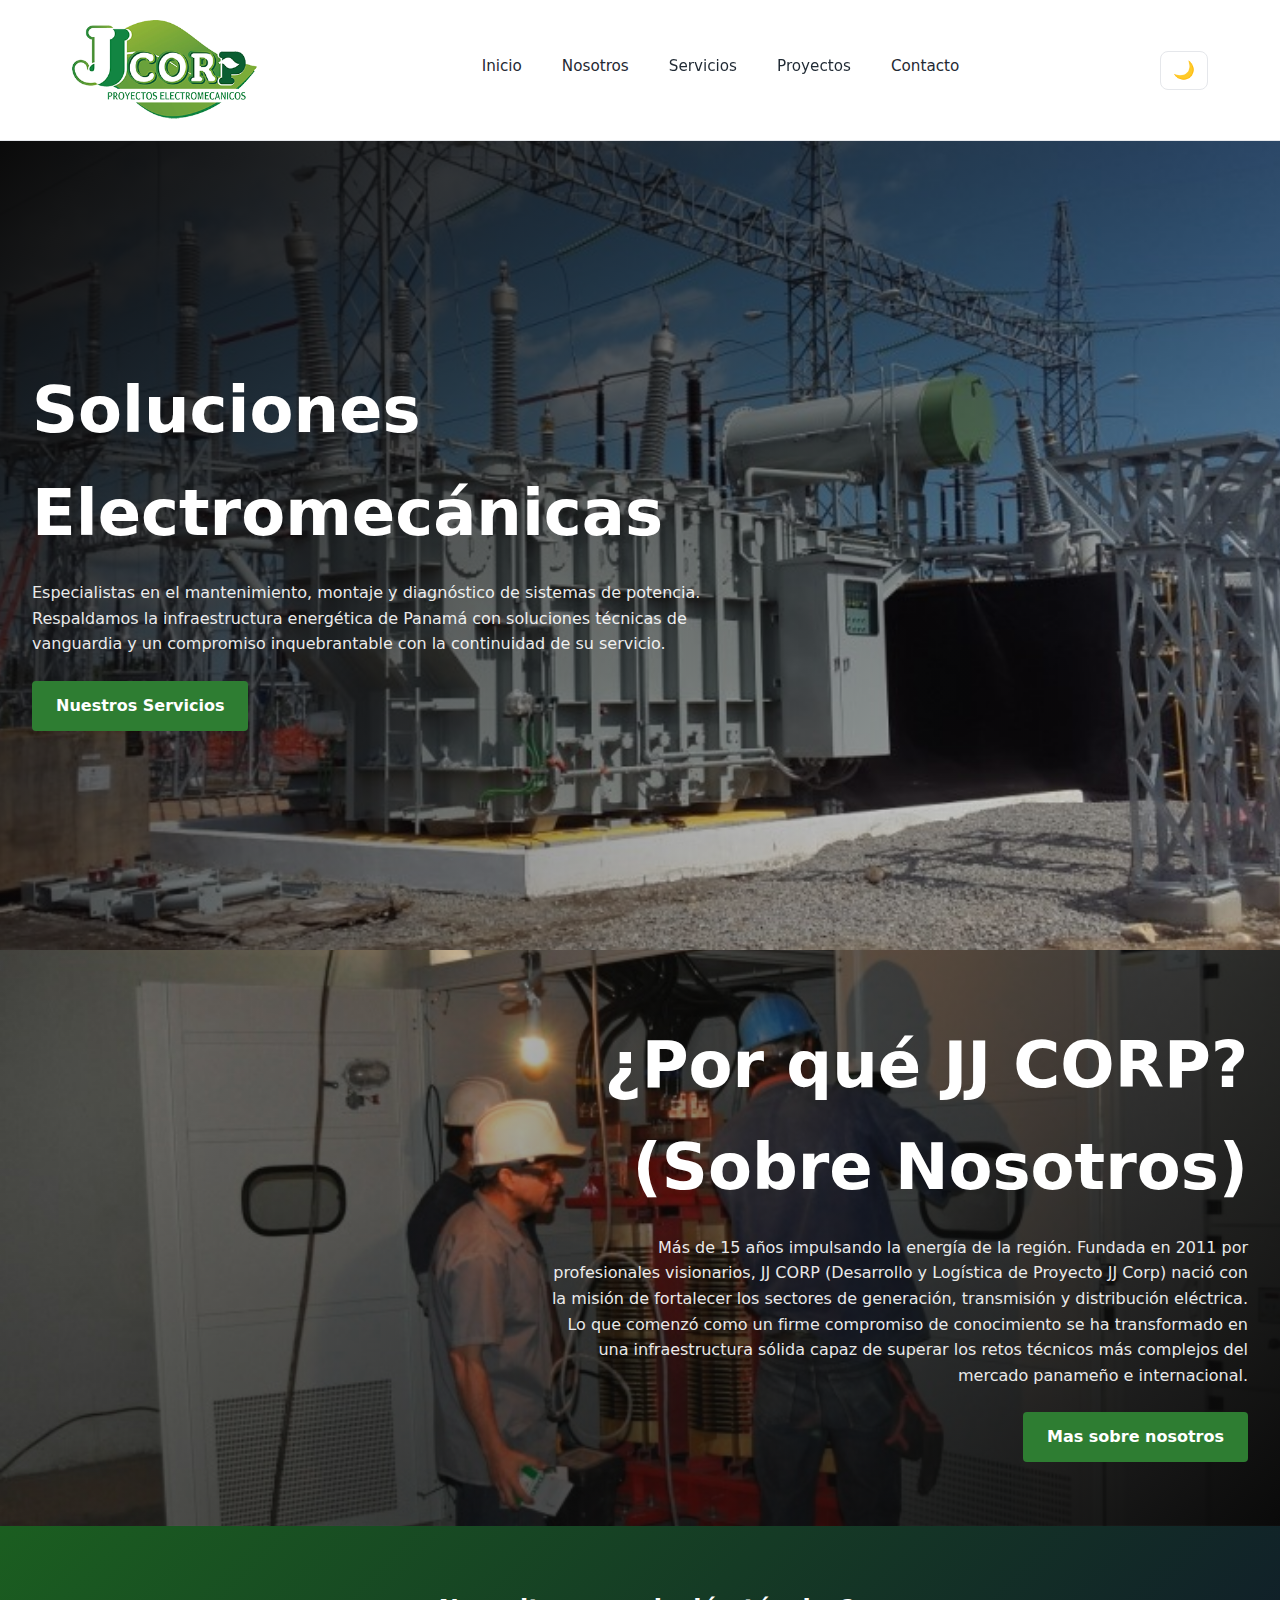
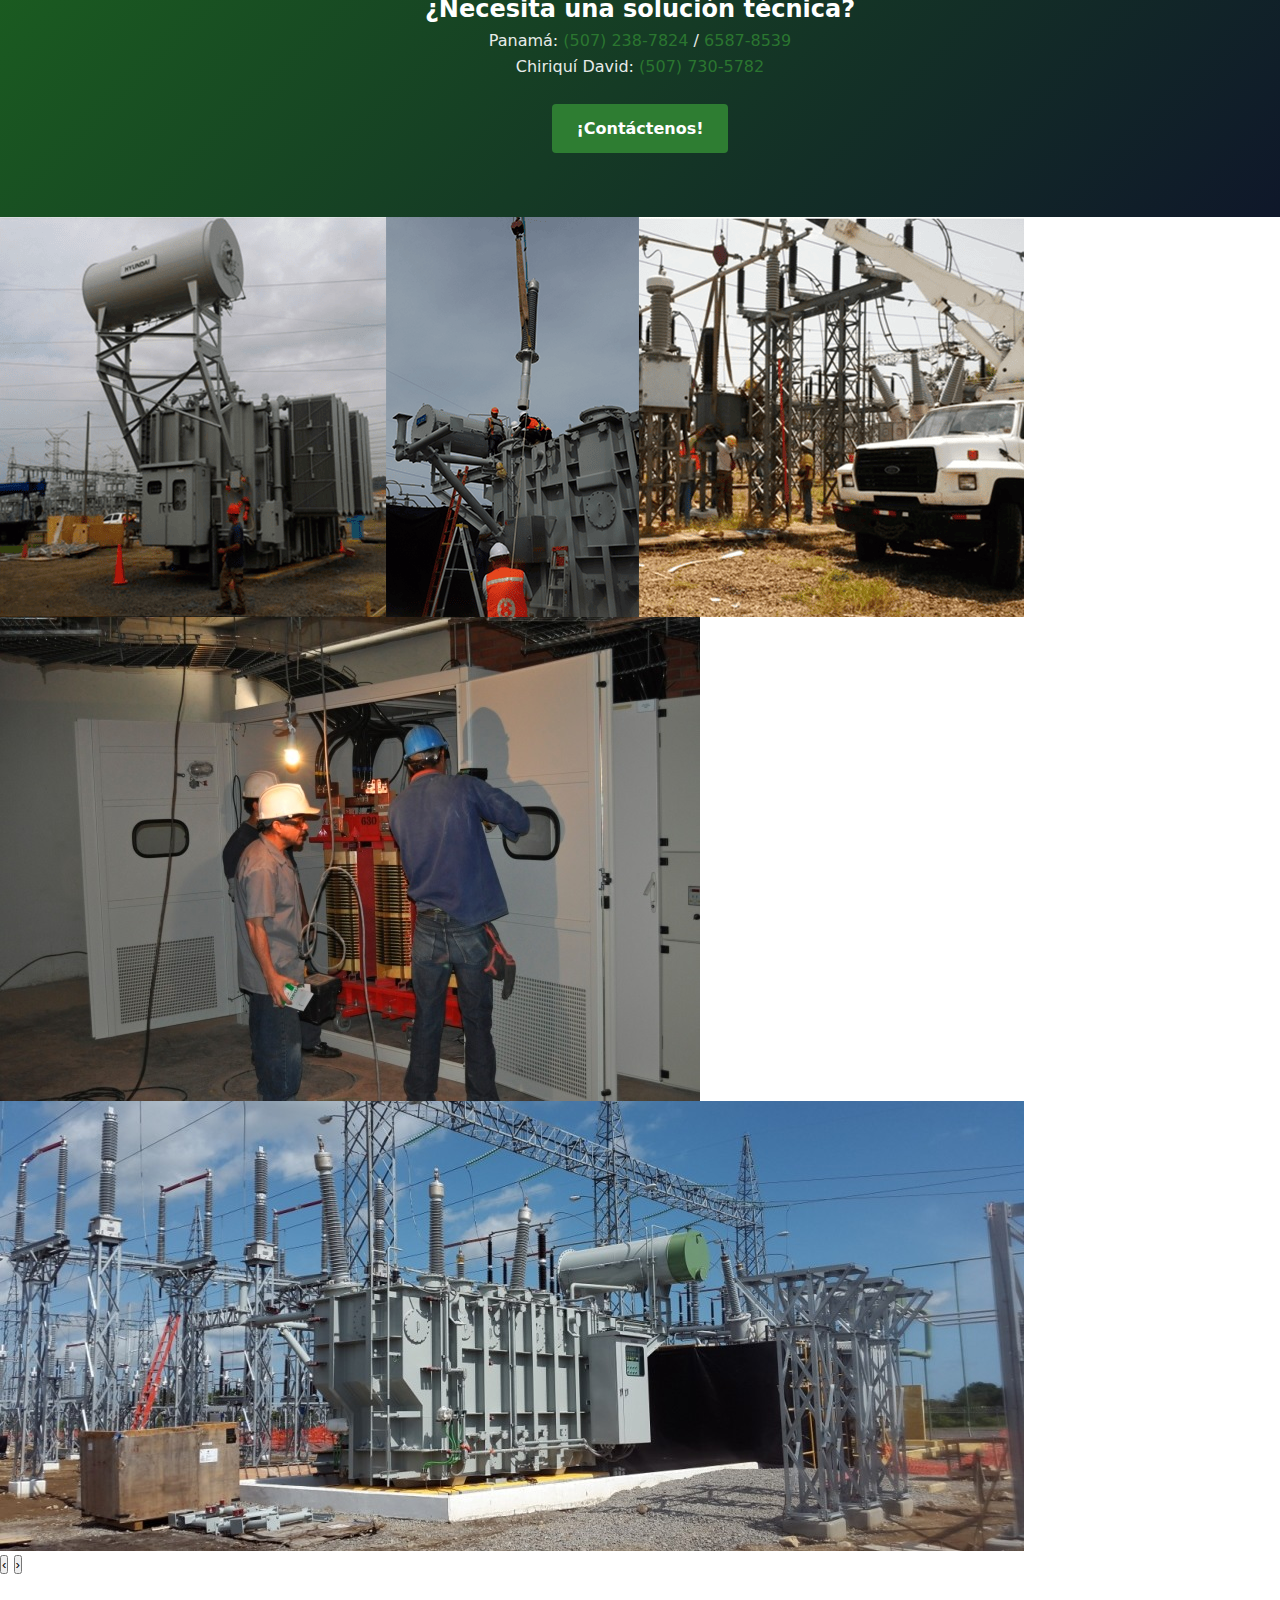
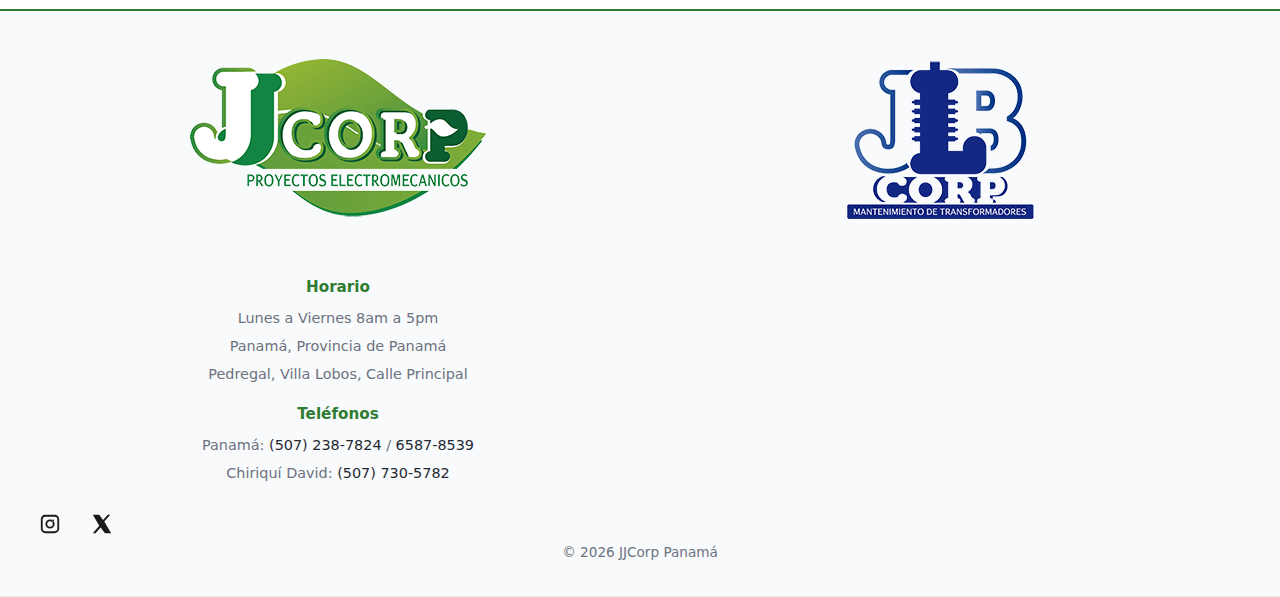
<file: index.html>
<!DOCTYPE html>
<html lang="es">

<head>
  <meta charset="UTF-8">
  <meta name="viewport" content="width=device-width, initial-scale=1.0">
  <meta name="description" content="Servicios a Subestaciones. Mantenimiento y Pruebas generales a Subestaciones. Armado y puesta en servicio de Transformadores de Alta Tensión. Tendido de Líneas de Alta y media tensión.">
  <title>JJCorp Panamá</title>

  <link rel="stylesheet" href="css/base.css">
  <link rel="stylesheet" href="css/layout.css">
  <link rel="stylesheet" href="css/components.css">
  <link rel="stylesheet" href="css/theme.css">
  <link rel="stylesheet" href="css/navbar.css">
  
</head>

<body>
  <header id="site-header"></header>

  <main>
    <section class="cover cover--hero" id="main-page">
      <div class="cover-content">
        <h1>Soluciones Electromecánicas</h1>
        <p>Especialistas en el mantenimiento, montaje y diagnóstico de sistemas de potencia.</p>
        <p>Respaldamos la infraestructura energética de Panamá con soluciones técnicas de vanguardia y un compromiso
          inquebrantable con la continuidad de su servicio.</p>
        <a href="servicios.html" class="btn-primary">Nuestros Servicios</a>
      </div>
    </section>

    <section class="cover cover--reverse" id="main-page-nosotros">
      <div class="cover-content">
        <h1>¿Por qué JJ CORP? (Sobre Nosotros)</h1>
        <p>Más de 15 años impulsando la energía de la región.
          Fundada en 2011 por profesionales visionarios, JJ CORP (Desarrollo y Logística de Proyecto JJ Corp) nació con
          la misión de fortalecer los sectores de generación, transmisión y distribución eléctrica. Lo que comenzó como
          un firme compromiso de conocimiento se ha transformado en una infraestructura sólida capaz de superar los
          retos técnicos más complejos del mercado panameño e internacional.</p>
        <a href="nosotros.html" class="btn-primary">Mas sobre nosotros</a>
      </div>
    </section>

    <section class="cover cover--callout">
      <h2>¿Necesita una solución técnica?</h2>
      <p>Panamá: <a href="tel:+5072387824">(507) 238-7824</a> / <a href="tel:+50765878539">6587-8539</a></p>
      <p>Chiriquí David: <a href="tel:+5077305782">(507) 730-5782</a></p>
      <a href="contacto.html" class="btn-primary">¡Contáctenos!</a>
    </section>

    <section class="hero-carousel">
  <div class="hero-track">
    <img src="img/hero/fondoTem2.png" alt="JJ Corp Panamá">
    <img src="img/hero/imaegen-de-muestra-1.jpg" alt="JJ Corp Panamá">
    <img src="img/hero/SUBESTACION-ELECTRICA-BOQUERON-3-1024x450.jpg" alt="JJ Corp Panamá">
  </div>

  <button class="hero-btn prev">‹</button>
  <button class="hero-btn next">›</button>
</section>

  </main>

  <footer id="site-footer"></footer>

  <script src="js/include.js"></script>
  <script src="js/theme.js"></script>
</body>

</html>
</file>
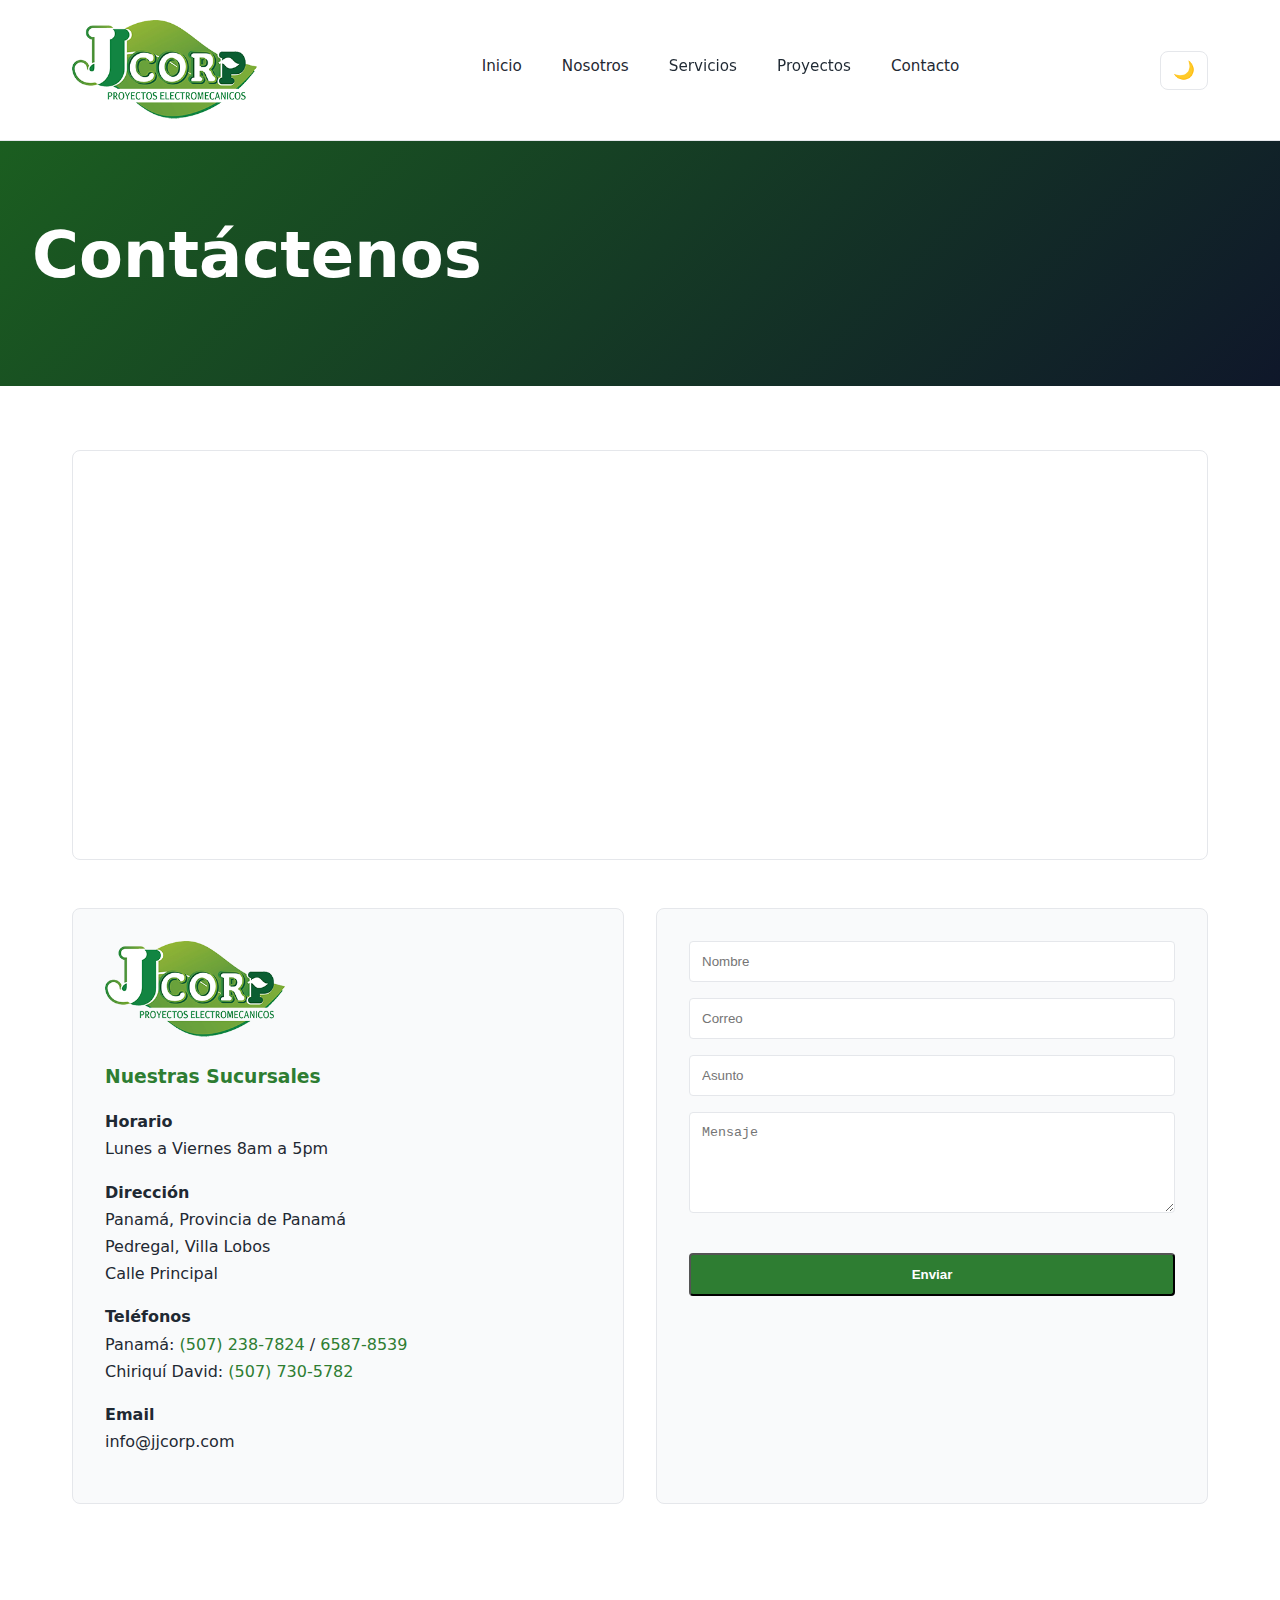
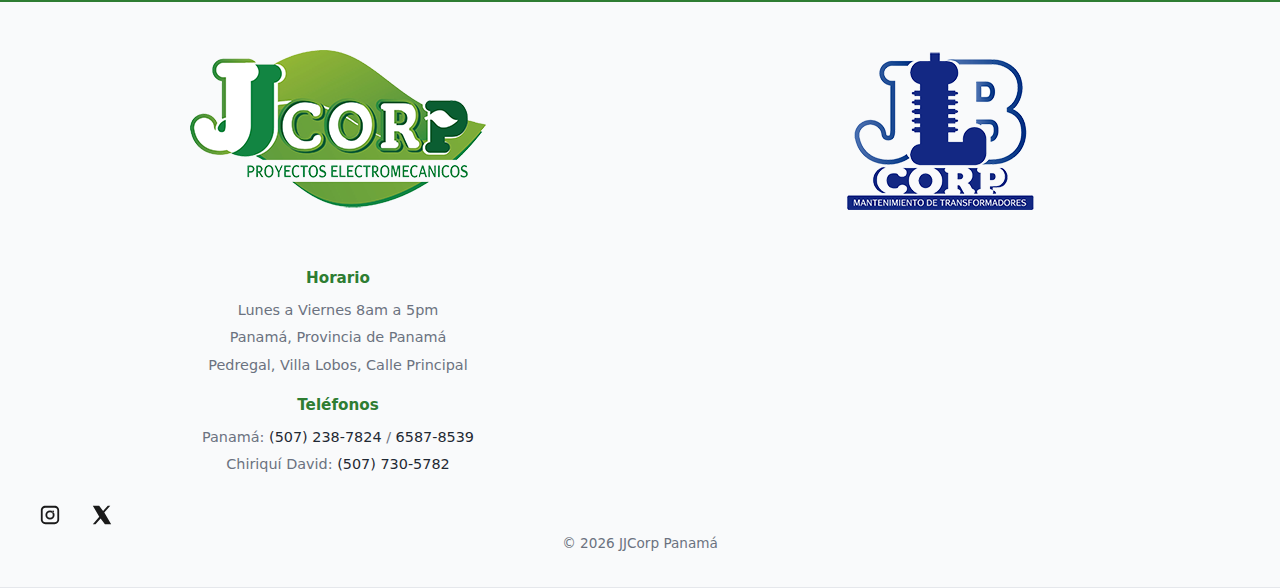
<file: contacto.html>
<!DOCTYPE html>
<html lang="es">

<head>
  <meta charset="UTF-8">
  <meta name="viewport" content="width=device-width, initial-scale=1.0">
  <link rel="icon" type="image/png" href="ico/JJcorpIcono.png">
  <title>Contacto | JJCorp Panamá</title>

  <link rel="stylesheet" href="css/base.css">
  <link rel="stylesheet" href="css/layout.css">
  <link rel="stylesheet" href="css/components.css">
  <link rel="stylesheet" href="css/theme.css">
  <link rel="stylesheet" href="css/navbar.css">
</head>

<body>
  <header id="site-header"></header>

  <main>
    <section class="cover cover--small">
      <h1>Contáctenos</h1>
    </section>

    <section class="section">
      <!-- MAPA -->
      <div class="contact-map">
        <iframe src="https://www.google.com/maps?q=9.085185730628435,-79.44617790053599&z=18&t=k&output=embed"
          loading="lazy" referrerpolicy="no-referrer-when-downgrade">
        </iframe>
      </div>

      <!-- CONTENIDO -->
      <div class="contact-grid">
        <!-- INFO / SUCURSALES -->
        <div class="contact-info card">
          <img src="img/logo-final-JJ-COTP160.png" alt="JJCorp" style="max-width:180px">

          <h3>Nuestras Sucursales</h3>

          <p><strong>Horario</strong><br>
            Lunes a Viernes 8am a 5pm
          </p>

          <p><strong>Dirección</strong><br>
            Panamá, Provincia de Panamá<br>
            Pedregal, Villa Lobos<br>
            Calle Principal
          </p>

          <p><strong>Teléfonos</strong><br>
            Panamá: <a href="tel:+5072387824">(507) 238-7824</a> / <a href="tel:+50765878539">6587-8539</a><br>
            Chiriquí David: <a href="tel:+5077305782">(507) 730-5782</a>
          </p>

          <p><strong>Email</strong><br>
            info@jjcorp.com
          </p>
        </div>

        <!-- FORMULARIO -->
        <form class="card">
          <input type="text" placeholder="Nombre" required>
          <input type="email" placeholder="Correo" required>
          <input type="text" placeholder="Asunto" required>
          <textarea placeholder="Mensaje" rows="5"></textarea>
          <button class="btn-primary">Enviar</button>
        </form>
      </div>
    </section>
  </main>

  <footer id="site-footer"></footer>

  <script src="js/include.js"></script>
  <script src="js/theme.js"></script>
</body>

</html>
</file>
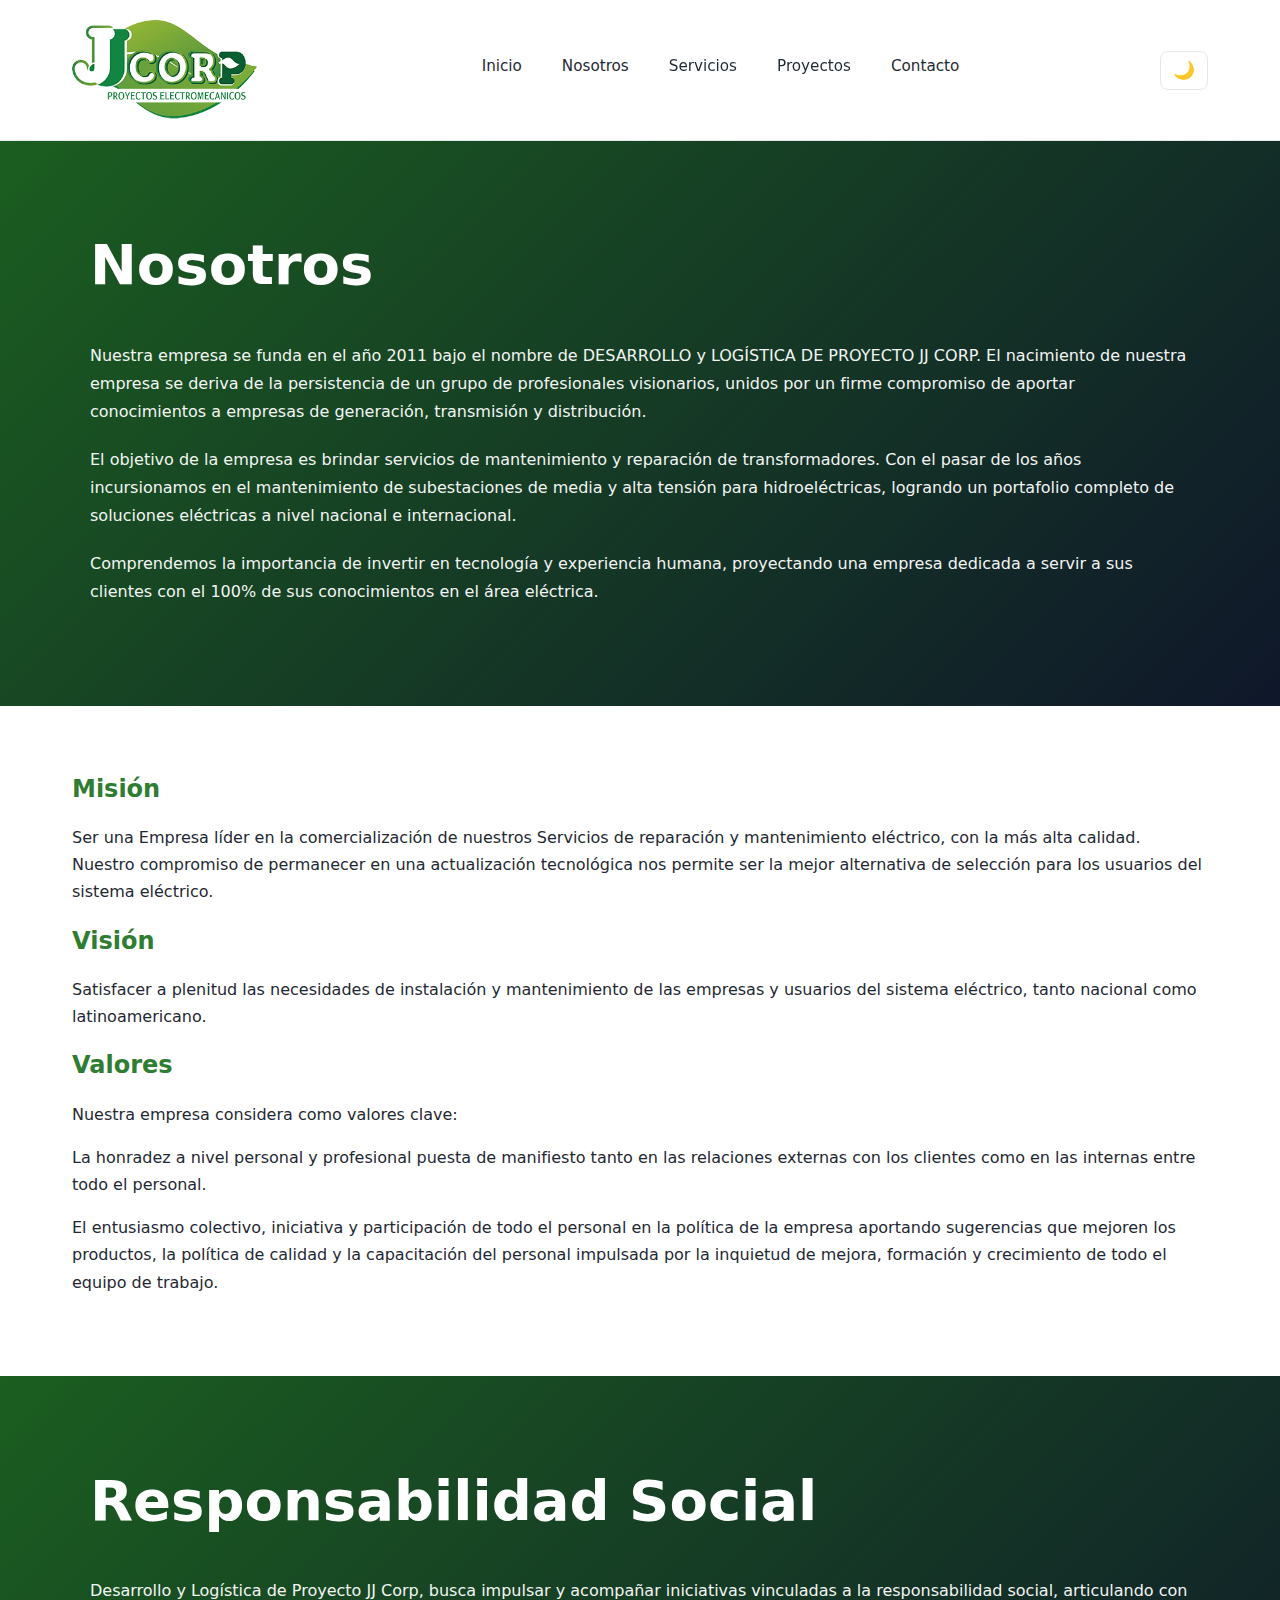
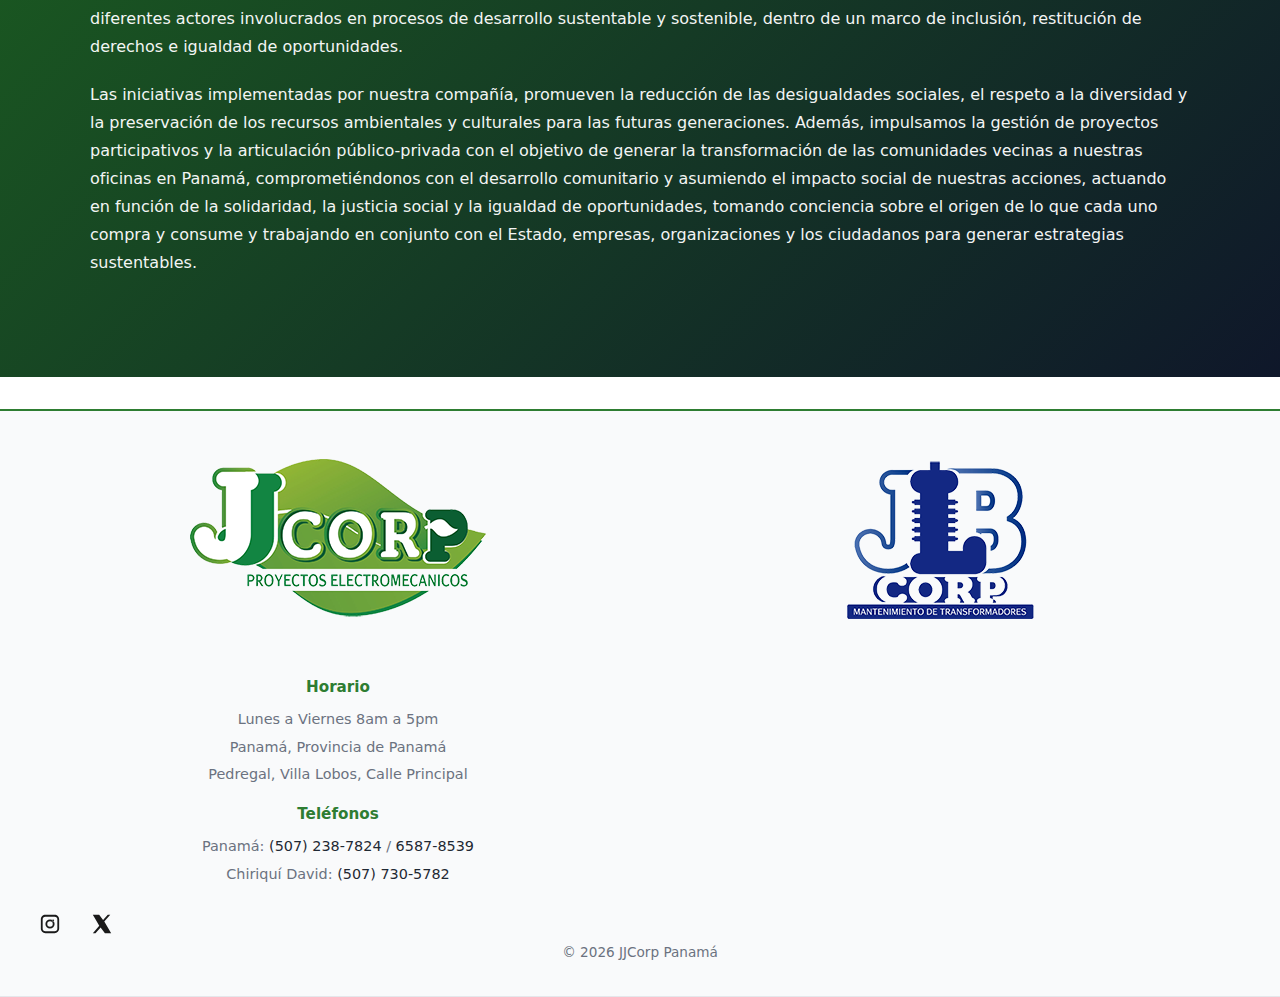
<file: nosotros.html>
<!DOCTYPE html>
<html lang="es">

<head>
  <meta charset="UTF-8">
  <meta name="viewport" content="width=device-width, initial-scale=1.0">
  <meta name="description"
    content="Nuestra empresa se funda en el año 2011 bajo el nombre de DESARROLLO y LOGISTICA DE PROYECTO JJ CORP. El nacimiento de Nuestra Empresa se deriva de la persistencia de un grupo de profesionales visionarios,">
  <link rel="icon" type="image/png" href="ico/JJcorpIcono.png">
  <title>Nosotros | JJCorp Panamá</title>

  <link rel="stylesheet" href="css/base.css">
  <link rel="stylesheet" href="css/layout.css">
  <link rel="stylesheet" href="css/components.css">
  <link rel="stylesheet" href="css/theme.css">
  <link rel="stylesheet" href="css/navbar.css">
</head>

<body>
  <header id="site-header"></header>

  <main>
    <section class="cover-article">
      <div class="cover-article-inner">
        <h1>Nosotros</h1>

        <div class="cover-article-text">
          <p>
            Nuestra empresa se funda en el año 2011 bajo el nombre de DESARROLLO y
            LOGÍSTICA DE PROYECTO JJ CORP. El nacimiento de nuestra empresa se deriva
            de la persistencia de un grupo de profesionales visionarios, unidos por
            un firme compromiso de aportar conocimientos a empresas de generación,
            transmisión y distribución.
          </p>

          <p>
            El objetivo de la empresa es brindar servicios de mantenimiento y
            reparación de transformadores. Con el pasar de los años incursionamos en
            el mantenimiento de subestaciones de media y alta tensión para
            hidroeléctricas, logrando un portafolio completo de soluciones eléctricas
            a nivel nacional e internacional.
          </p>

          <p>
            Comprendemos la importancia de invertir en tecnología y experiencia
            humana, proyectando una empresa dedicada a servir a sus clientes con el
            100% de sus conocimientos en el área eléctrica.
          </p>
        </div>

      </div>
    </section>

    <section class="section mvv">
      <div class="mvv-item" id="mision">
        <h2>Misión</h2>
        <p>Ser una Empresa líder en la comercialización de nuestros Servicios de reparación y mantenimiento eléctrico,
          con
          la más alta calidad. Nuestro compromiso de permanecer en una actualización tecnológica nos permite ser la
          mejor
          alternativa de selección para los usuarios del sistema eléctrico.</p>
      </div>

      <div class="mvv-item" id="vision">
        <h2>Visión</h2>
        <p>Satisfacer a plenitud las necesidades de instalación y mantenimiento de las empresas y usuarios del sistema
          eléctrico, tanto nacional como latinoamericano.</p>
      </div>

      <div class="mvv-item" id="valores">
        <h2>Valores</h2>
        <p>Nuestra empresa considera como valores clave:</p>
        <p>La honradez a nivel personal y profesional puesta de manifiesto tanto en las relaciones externas con los
          clientes como en las internas entre todo el personal.</p>
        <p>El entusiasmo colectivo, iniciativa y participación de todo el personal en la política de la empresa
          aportando
          sugerencias que mejoren los productos, la política de calidad y la capacitación del personal impulsada por la
          inquietud de mejora, formación y crecimiento de todo el equipo de trabajo.</p>
      </div>
    </section>

    <section id="responsabilidad" class="cover-article">
      <div class="cover-article-inner">

        <h1>Responsabilidad Social</h1>

        <div class="cover-article-text">
          <p>Desarrollo y Logística de Proyecto JJ Corp, busca impulsar y acompañar iniciativas vinculadas a la
            responsabilidad social, articulando con diferentes actores involucrados en procesos de desarrollo
            sustentable y sostenible, dentro de un marco de inclusión, restitución de derechos e igualdad de
            oportunidades.</p>
          <p>Las iniciativas implementadas por nuestra compañía, promueven la reducción de las desigualdades sociales,
            el respeto a la diversidad y la preservación de los recursos ambientales y culturales para las futuras
            generaciones. Además, impulsamos la gestión de proyectos participativos y la articulación público-privada
            con el objetivo de generar la transformación de las comunidades vecinas a nuestras oficinas en Panamá,
            comprometiéndonos con el desarrollo comunitario y asumiendo el impacto social de nuestras acciones, actuando
            en función de la solidaridad, la justicia social y la igualdad de oportunidades, tomando conciencia sobre el
            origen de lo que cada uno compra y consume y trabajando en conjunto con el Estado, empresas, organizaciones
            y los ciudadanos para generar estrategias sustentables.</p>
        </div>

      </div>
    </section>

  </main>

  <footer id="site-footer"></footer>

  <script src="js/include.js"></script>
  <script src="js/theme.js"></script>
</body>

</html>
</file>
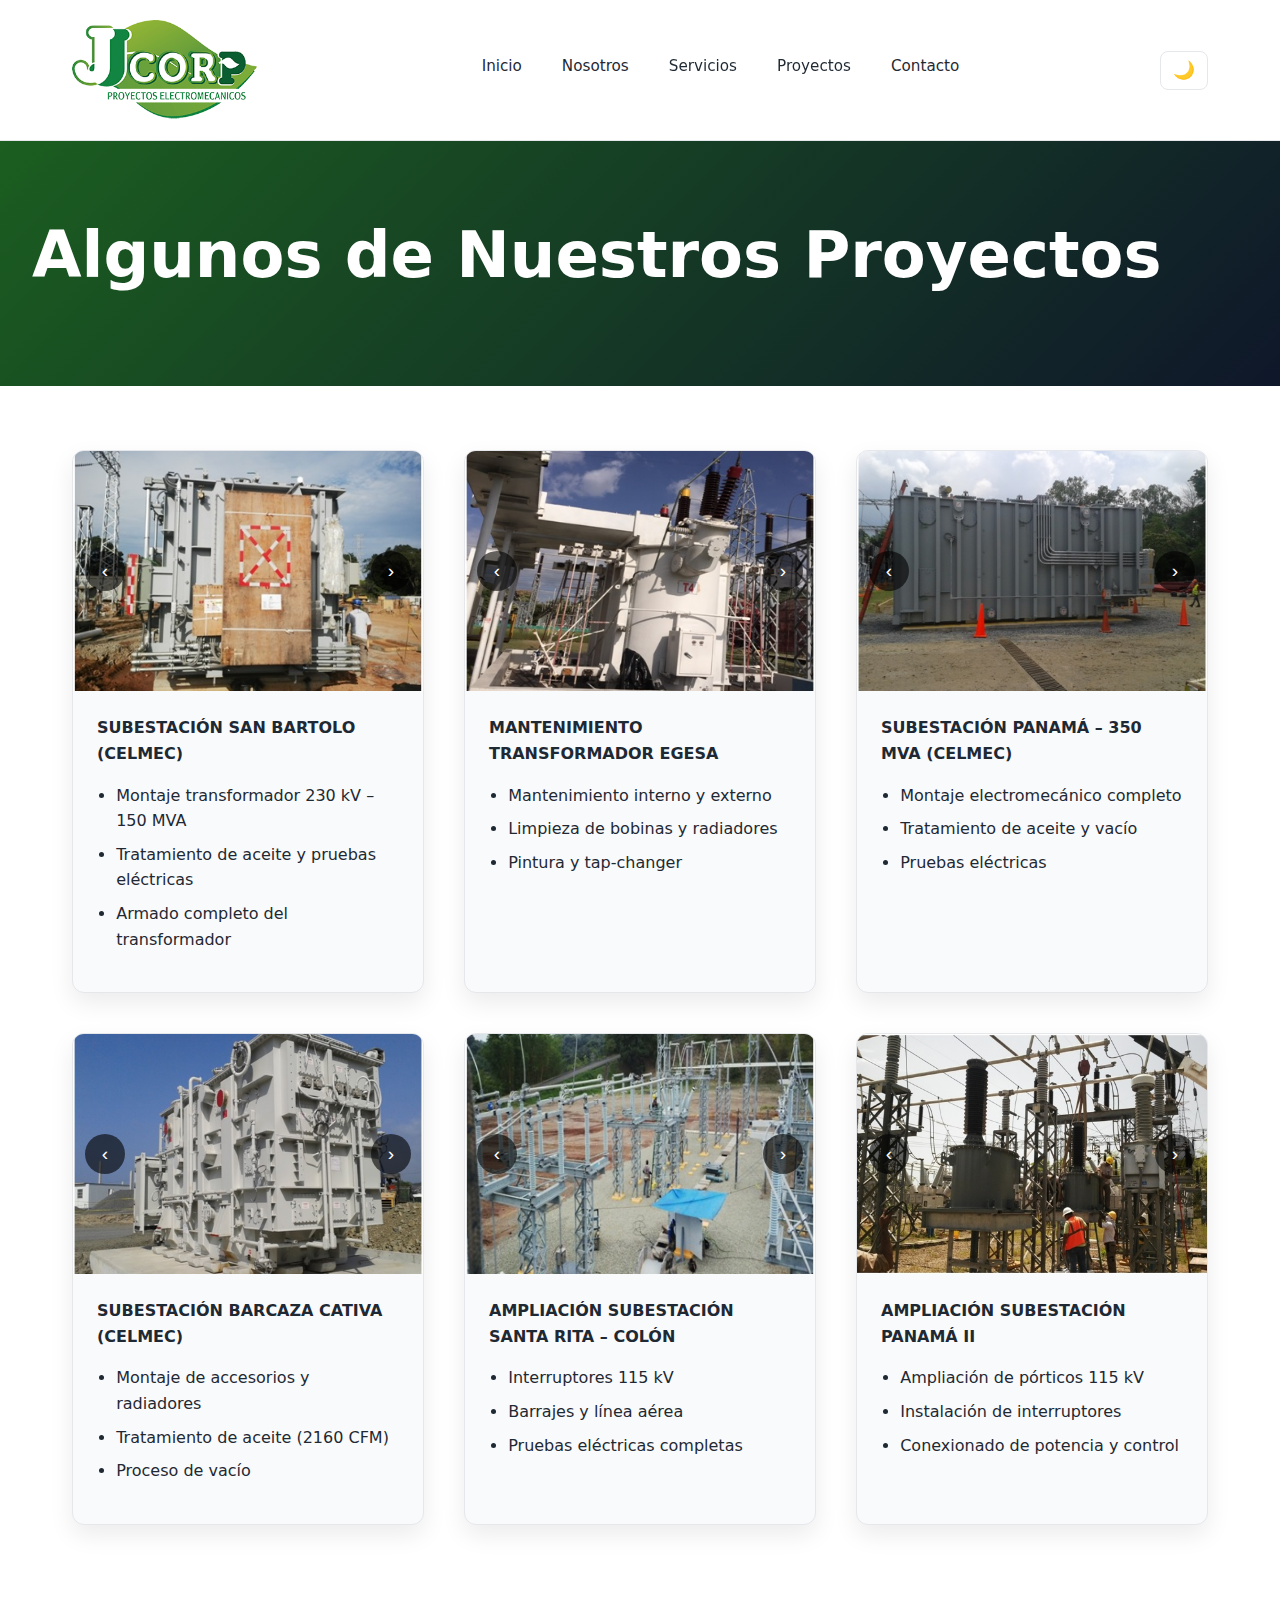
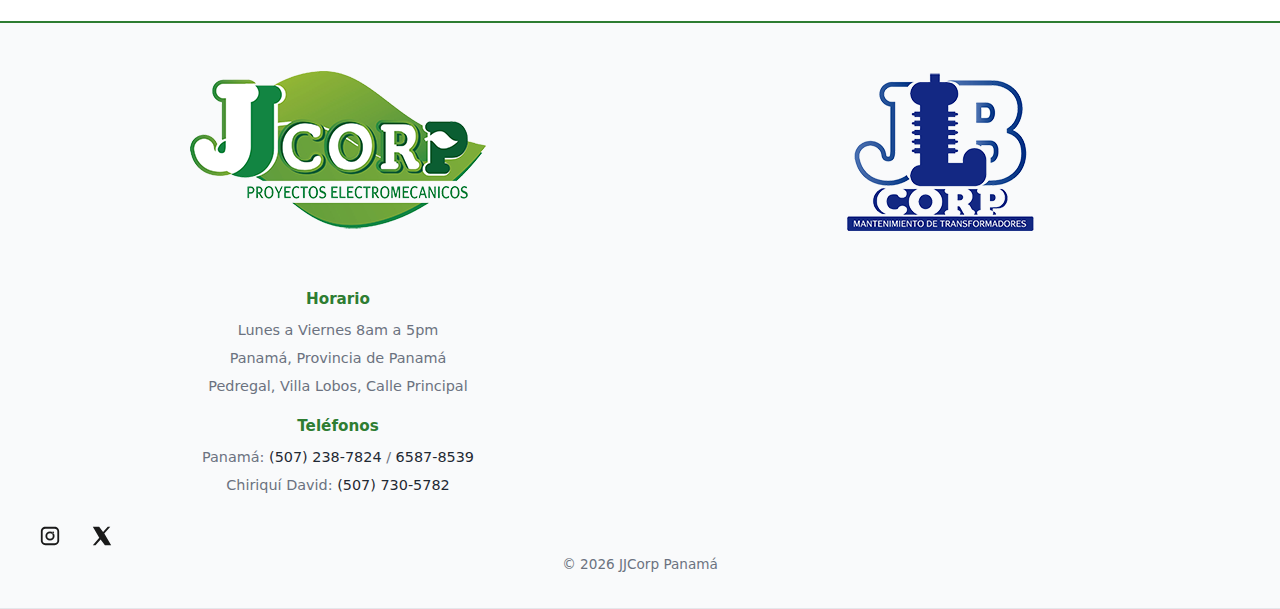
<file: proyectos.html>
<!DOCTYPE html>
<html lang="es">
<head>
  <meta charset="UTF-8">
  <meta name="viewport" content="width=device-width, initial-scale=1.0">
  <link rel="icon" type="image/png" href="ico/JJcorpIcono.png">
  <title>Proyectos | JJCorp Panamá</title>

  <link rel="stylesheet" href="css/base.css">
  <link rel="stylesheet" href="css/layout.css">
  <link rel="stylesheet" href="css/components.css">
  <link rel="stylesheet" href="css/theme.css">
  <link rel="stylesheet" href="css/navbar.css">
</head>

<body>
<header id="site-header"></header>

<main>
  <section class="cover cover--small">
    <h1>Algunos de Nuestros Proyectos</h1>
  </section>

  <section class="section">
    <div class="projects-grid">

      <!-- PROYECTO 1 -->
      <article class="project-card" data-images="proyecto1.jpg,proyecto1.1.jpg,proyecto1.2.jpg,proyecto1.3.jpg">
        <div class="project-carousel">
          <div class="project-track"></div>
          <button class="project-btn prev">‹</button>
          <button class="project-btn next">›</button>
        </div>
        <div class="project-info">
          <strong>SUBESTACIÓN SAN BARTOLO (CELMEC)</strong>
          <ul>
            <li>Montaje transformador 230 kV – 150 MVA</li>
            <li>Tratamiento de aceite y pruebas eléctricas</li>
            <li>Armado completo del transformador</li>
          </ul>
        </div>
      </article>

      <!-- PROYECTO 2 -->
      <article class="project-card" data-images="proyecto2.jpg,proyecto2.1.jpg,proyecto2.2.jpg,proyecto2.3.jpg,proyecto2.4.jpg">
        <div class="project-carousel">
          <div class="project-track"></div>
          <button class="project-btn prev">‹</button>
          <button class="project-btn next">›</button>
        </div>
        <div class="project-info">
          <strong>MANTENIMIENTO TRANSFORMADOR EGESA</strong>
          <ul>
            <li>Mantenimiento interno y externo</li>
            <li>Limpieza de bobinas y radiadores</li>
            <li>Pintura y tap-changer</li>
          </ul>
        </div>
      </article>

      <!-- PROYECTO 3 -->
      <article class="project-card" data-images="proyecto3.jpg,proyecto3.1.jpg,proyecto3.2.jpg,proyecto3.3.jpg">
        <div class="project-carousel">
          <div class="project-track"></div>
          <button class="project-btn prev">‹</button>
          <button class="project-btn next">›</button>
        </div>
        <div class="project-info">
          <strong>SUBESTACIÓN PANAMÁ – 350 MVA (CELMEC)</strong>
          <ul>
            <li>Montaje electromecánico completo</li>
            <li>Tratamiento de aceite y vacío</li>
            <li>Pruebas eléctricas</li>
          </ul>
        </div>
      </article>

      <!-- PROYECTO 4 -->
      <article class="project-card" data-images="proyecto4.jpg,proyecto4.1.jpg,proyecto4.2.jpg">
        <div class="project-carousel">
          <div class="project-track"></div>
          <button class="project-btn prev">‹</button>
          <button class="project-btn next">›</button>
        </div>
        <div class="project-info">
          <strong>SUBESTACIÓN BARCAZA CATIVA (CELMEC)</strong>
          <ul>
            <li>Montaje de accesorios y radiadores</li>
            <li>Tratamiento de aceite (2160 CFM)</li>
            <li>Proceso de vacío</li>
          </ul>
        </div>
      </article>

      <!-- PROYECTO 5 -->
      <article class="project-card" data-images="proyecto5.jpg,proyecto5.1.jpg">
        <div class="project-carousel">
          <div class="project-track"></div>
          <button class="project-btn prev">‹</button>
          <button class="project-btn next">›</button>
        </div>
        <div class="project-info">
          <strong>AMPLIACIÓN SUBESTACIÓN SANTA RITA – COLÓN</strong>
          <ul>
            <li>Interruptores 115 kV</li>
            <li>Barrajes y línea aérea</li>
            <li>Pruebas eléctricas completas</li>
          </ul>
        </div>
      </article>

      <!-- PROYECTO 6 -->
      <article class="project-card" data-images="proyecto6.jpg,proyecto6.1.jpg">
        <div class="project-carousel">
          <div class="project-track"></div>
          <button class="project-btn prev">‹</button>
          <button class="project-btn next">›</button>
        </div>
        <div class="project-info">
          <strong>AMPLIACIÓN SUBESTACIÓN PANAMÁ II</strong>
          <ul>
            <li>Ampliación de pórticos 115 kV</li>
            <li>Instalación de interruptores</li>
            <li>Conexionado de potencia y control</li>
          </ul>
        </div>
      </article>

    </div>
  </section>
</main>

<!-- MODAL -->
<div id="imageModal" class="image-modal">
  <span class="modal-close">&times;</span>
  <img id="modalImage">
</div>

<footer id="site-footer"></footer>

<script src="js/include.js"></script>
<script src="js/theme.js"></script>

<script>

</script>
</body>
</html>
</file>
<file: css/layout.css>
.site-header,
.site-footer {
  background: var(--bg-section);
  border-bottom: 1px solid var(--border-color);
}

.site-header {
  padding: 1rem 2rem;
}

.site-footer {
  padding: 2rem;
  text-align: center;
  font-size: 0.9rem;
  color: var(--text-muted);
}

main {
  display: block;
}

/* SECCIONES */
.section {
  padding: 4rem 2rem;
  max-width: 1200px;
  margin: auto;
}

.section--alt {
  background: var(--bg-section);
}

.section h2 {
  margin-bottom: 1rem;
  color: var(--accent);
}



/* =========================
   FOOTER
========================= */

.site-footer {
  background: var(--bg-section);
  border-top: 2px solid var(--accent);
  margin-top: 2rem;
  font-size: 0.9rem;
}

/* TOP */
.footer-top {
  max-width: 1200px;
  margin: auto;
  padding: 1rem 1rem;
  display: grid;
  grid-template-columns: repeat(2, 1fr);
  gap: 2.5rem;
  align-items: center;
}

/* BRAND */
.footer-brand {
  text-align: center;
}

.footer-brand img {
  max-width: 50rem;
  margin: auto;
}

.footer-brand p {
  font-weight: 600;
  color: var(--accent);
}

/* INFO */
.footer-info {
  margin: auto;
}
.footer-info h4 {
  margin-top: 1rem;
  margin-bottom: 0.5rem;
  color: var(--accent);
  font-size: 0.95rem;
}

.footer-info p {
  margin-bottom: 0.3rem;
  color: var(--text-muted);
}

.footer-info a {
  color: var(--text-main);
}

/* BOTTOM */
.footer-bottom p {
  margin: 0;
  color: var(--text-muted);
  font-size: 0.85rem;
  text-align: center;
}

.footer-bottom a {
  color: var(--text-muted);
}

.footer-bottom a:hover {
  color: var(--accent);
}

.footer-social {
  display: flex;
  gap: 1rem;
  font-size: 1.2rem;
}

/* =========================
   FOOTER RESPONSIVE
========================= */

@media (max-width: 768px) {

  .footer-top {
    grid-template-columns: 1fr;
    text-align: center;
  }

  .footer-info {
    margin-top: 1rem;
  }

  .footer-brand img {
    max-width: 15rem;
    margin: 0 auto 0.75rem;
  }

  .footer-bottom {
    flex-direction: column;
    gap: 1rem;
    text-align: center;
  }
}

.footer-social {
  display: flex;
  gap: 1rem;
  align-items: center;
}

.footer-social a {
  display: inline-flex;
  align-items: center;
  justify-content: center;
  width: 36px;
  height: 36px;
}

.footer-social img {
  width: 22px;
  height: 22px;
  opacity: 0.8;
  transition: opacity 0.2s ease, transform 0.2s ease;
}

.footer-social a:hover img {
  opacity: 1;
  transform: scale(1.1);
}

.social-icon .icon {
  width: 22px;
  height: 22px;
  fill: var(--icon-color);
  transition: fill 0.2s ease;
}
</file>
<file: css/components.css>
.cover {
  position: relative;
  min-height: 60vh;
  background: linear-gradient(135deg,
      var(--green-dark),
      var(--black-carbon));
  color: white;
  display: flex;
  align-items: center;
  padding: 4rem 2rem;
}

.cover--hero {
  min-height: 90vh;
}

.cover--small {
  min-height: 10vh;

}

.cover--callout {
  text-align: center;
  align-items: center;
  padding: auto;
  display: block;
  min-height: auto;
}

.cover-content {
  max-width: 700px;
}

.cover h1 {
  font-size: clamp(2.5rem, 5vw, 4rem);
  margin-bottom: 1rem;
}

.cover p {
  opacity: 0.9;
}

/* Esta clase empuja el contenido al lado derecho */
.cover--reverse {
  justify-content: flex-end;
  text-align: right;
}

#main-page {
  background: linear-gradient(135deg,
      rgba(10, 10, 10, 1.0),
      /* Negro carbón con 90% opacidad */
      rgba(0, 50, 0, 0)
      /* Verde oscuro con 80% opacidad */
    ),
    url('../img/hero/SUBESTACION-ELECTRICA-BOQUERON-3-1024x450.jpg');

  background-size: cover;
  background-position: center;
}

#main-page-nosotros {
  background: linear-gradient(135deg,
      rgba(0, 50, 0, 0),
      /* Verde oscuro con 80% opacidad */
      rgba(10, 10, 10, 1.0)
      /* Negro carbón con 90% opacidad */
    ),
    url('../img/hero/imaegen-de-muestra-1.jpg');

  background-size: cover;
  background-position: center;
}


/* =========================
   TEXT SPACING INSIDE SECTIONS
========================= */

.section p {
  margin-bottom: 1rem;
  line-height: 1.7;
}


/* =========================
   COVER ARTICLE (LONG TEXT)
========================= */

.cover-article {
  background: linear-gradient(135deg,
      var(--green-dark),
      var(--black-carbon));
  color: white;
  padding: 5rem 2rem;
}

.cover-article-inner {
  max-width: 1100px;
  margin: auto;
}

.cover-article h1 {
  font-size: clamp(2.5rem, 5vw, 3.5rem);
  margin-bottom: 2rem;
}

.cover-article-text {
  line-height: 1.75;
}


/* 2 columnas en desktop */
@media (min-width: 900px) {
  .cover-article-text {
    columns: 1;
    column-gap: 3rem;
  }
}

.cover-article-text p {
  margin-bottom: 1.25rem;
  opacity: 0.95;
  break-inside: avoid;
}

/* MOBILE */
@media (max-width: 768px) {
  .cover-article {
    padding: 3.5rem 1.5rem;
  }
}

@media (max-width: 768px) {

  #main-page {
    background-image: url('../img/hero/SUBESTACION-ELECTRICA-BOQUERON-3-1024x450.jpg');
    background-color: rgba(10, 10, 10, 0.75);
    /* color transparente */
    background-blend-mode: overlay;
    /* mezcla color + imagen */
    background-size: cover;
    background-position: center;
  }

  #main-page p {
    text-shadow:
      0 2px 6px rgba(0, 0, 0, 0.75),
      0 0 12px rgba(0, 0, 0, 0.4);
  }

  #main-page-nosotros {
    background-image: url('../img/hero/imaegen-de-muestra-1.jpg');
    background-color: rgba(10, 10, 10, 0.75);
    /* color transparente */
    background-blend-mode: overlay;
    /* mezcla color + imagen */
    background-size: cover;
    background-position: center;
  }

  #main-page-nosotros p {
    text-shadow:
      0 2px 6px rgba(0, 0, 0, 0.75),
      0 0 12px rgba(0, 0, 0, 0.4);
  }
}

.card {
  background: var(--bg-section);
  padding: 2rem;
  border: 1px solid var(--border-color);
  border-radius: 8px;
  transition: transform 0.2s ease, box-shadow 0.2s ease;
}

.card:hover {
  transform: translateY(-4px);
  box-shadow: 0 10px 25px rgba(0, 0, 0, 0.15);
}

.card h3 {
  margin-bottom: 0.5rem;
  color: var(--accent);
}



.btn-primary {
  display: inline-block;
  margin-top: 1.5rem;
  padding: 0.75rem 1.5rem;
  background: var(--accent);
  color: white;
  border-radius: 4px;
  font-weight: 600;
}

.btn-primary:hover {
  background: var(--accent-hover);
}



/* =========================
       PROJECTS GRID
    ========================= */
.projects-grid {
  display: grid;
  grid-template-columns: repeat(auto-fit, minmax(320px, 1fr));
  gap: 2.5rem;
}

.project-card {
  background: var(--bg-section);
  border: 1px solid var(--border-color);
  border-radius: 12px;
  overflow: hidden;
  box-shadow: 0 10px 25px rgba(0, 0, 0, 0.08);
}

/* =========================
       CAROUSEL
    ========================= */
.project-carousel {
  position: relative;
  overflow: hidden;
  height: 240px;
  background: #000;
}

.project-track {
  display: flex;
  height: 100%;
  transition: transform 0.4s ease;
}

.project-track img {
  width: 100%;
  height: 100%;
  object-fit: cover;
  flex-shrink: 0;
  cursor: pointer;
}

.project-btn {
  position: absolute;
  top: 50%;
  transform: translateY(-50%);
  background: rgba(0, 0, 0, 0.6);
  color: #fff;
  border: none;
  width: 40px;
  height: 40px;
  border-radius: 50%;
  cursor: pointer;
  font-size: 1.2rem;
}

.project-btn.prev {
  left: 12px;
}

.project-btn.next {
  right: 12px;
}

/* =========================
       INFO
    ========================= */
.project-info {
  padding: 1.5rem;
}

.project-info strong {
  display: block;
  margin-bottom: 0.75rem;
  font-size: 1rem;
}

.project-info ul {
  padding-left: 1.2rem;
}

/* =========================
       MODAL
    ========================= */
.image-modal {
  position: fixed;
  inset: 0;
  background: rgba(0, 0, 0, 0.85);
  display: none;
  align-items: center;
  justify-content: center;
  z-index: 3000;
}

.image-modal img {
  max-width: 90%;
  max-height: 90%;
  border-radius: 10px;
}

.modal-close {
  position: absolute;
  top: 1.5rem;
  right: 2rem;
  font-size: 2rem;
  color: white;
  cursor: pointer;
}


.contact-grid {
  display: grid;
  grid-template-columns: 1fr 1fr;
  gap: 2rem;
}

.contact-grid form {
  display: flex;
  flex-direction: column;
  gap: 1rem;
}

input,
textarea {
  padding: 0.75rem;
  border-radius: 4px;
  border: 1px solid var(--border-color);
  background: var(--bg-main);
  color: var(--text-main);
}

input:focus,
textarea:focus {
  outline: none;
  border-color: var(--accent);
}

/* MAPA */
.contact-map {
  margin-bottom: 3rem;
  border-radius: 8px;
  overflow: hidden;
  border: 1px solid var(--border-color);
}

.contact-map iframe {
  width: 100%;
  height: 400px;
  border: 0;
}

/* INFO */
.contact-info img {
  margin-bottom: 1.5rem;
}

.contact-info h3 {
  margin-bottom: 1rem;
}


@media (max-width: 768px) {
  .contact-grid {
    grid-template-columns: 1fr;
  }

  .cover {
    padding: 3rem 1.5rem;
  }
}


/* =========================
   SERVICE CAROUSEL
========================= */

.service-card {
  padding: 0;
  overflow: hidden;
}

.service-carousel {
  position: relative;
  height: 220px;
  overflow: hidden;
  background: #000;
}

.service-track {
  display: flex;
  height: 100%;
  transition: transform 0.4s ease;
}

.service-track img {
  width: 100%;
  height: 100%;
  object-fit: cover;
  flex-shrink: 0;
}

/* buttons */
.service-btn {
  position: absolute;
  top: 50%;
  transform: translateY(-50%);
  background: rgba(0,0,0,0.55);
  color: #fff;
  border: none;
  width: 38px;
  height: 38px;
  border-radius: 50%;
  cursor: pointer;
  font-size: 1.4rem;
}

.service-btn.prev { left: 10px; }
.service-btn.next { right: 10px; }

.service-info {
  padding: 2rem;
}


/* =========================
   SERVICE IMAGES
========================= */


.service-card h3 {
  margin: 0;
}

.service-card ul {
  margin: 0;
  padding-left: 1.2rem; /* sangría controlada */
}

.service-card .service-content {
  padding: 2rem;
}
 
.service-images {
  display: grid;
  grid-template-columns: repeat(3, 1fr);
  gap: 4px;
}

.service-images img {
  width: 100%;
  height: 100%;
  object-fit: cover;
  display: flex;
}

.service-card .service-content {
  padding: 2rem;
}

.service-card h3 {
  margin: 0 0 0.75rem;
}

.service-card ul {
  margin: 0;
  padding-left: 1.2rem;
}



@media (max-width: 768px) {
  .service-card .service-content {
    padding: 1.5rem;
  }
}


/* =========================
   EQUIPMENT GALLERY (FIX)
========================= */

.equipment-gallery {
  margin-top: 4rem;
}

.equipment-title {
  margin-bottom: 2rem;
  color: var(--accent);
}

/* GRID GRANDE */
.equipment-grid {
  display: grid;
  grid-template-columns: repeat(auto-fit, minmax(260px, 2fr));
  gap: 2rem;
}

/* CARD */
.equipment-grid figure {
  margin: 0;
  background: var(--bg-section);
  border-radius: 12px;
  overflow: hidden;
  border: 1px solid var(--border-color);
  box-shadow: 0 10px 25px rgba(0,0,0,0.08);
}

/* IMAGEN GRANDE */
.equipment-grid img {
  width: 100%;
  height: 220px;
  object-fit: cover;
  display: block;
}

/* TEXTO */
.equipment-grid figcaption {
  padding: 1rem;
  font-size: 0.95rem;
  font-weight: 600;
  text-align: center;
}

/* MOBILE */
@media (max-width: 768px) {
  .equipment-grid img {
    height: 260px;
  }
}


.footer-social {
  display: flex;
  gap: 1rem;
  align-items: center;
}

.footer-social a {
  display: inline-flex;
  align-items: center;
  justify-content: center;
  width: 36px;
  height: 36px;
}

.footer-social img {
  width: 22px;
  height: 22px;
  opacity: 0.8;
  transition: opacity 0.2s ease, transform 0.2s ease;
}

.footer-social a:hover img {
  opacity: 1;
  transform: scale(1.1);
}

.social-icon .icon {
  width: 22px;
  height: 22px;
  fill: var(--icon-color);
  transition: fill 0.2s ease;
}
</file>
<file: css/theme.css>
/* PALETA BASE */
:root {
  --green-primary: #2e7d32;
  --green-light: #66bb6a;
  --green-dark: #1b5e20;

  --black-carbon: #0f172a;
  --gray-dark: #1f2933;
  --gray-medium: #6b7280;
  --gray-light: #e5e7eb;
  --white: #ffffff;

  /* LIGHT MODE */
  --bg-main: var(--white);
  --bg-section: #f9fafb;

  --text-main: var(--gray-dark);
  --text-muted: var(--gray-medium);

  --border-color: var(--gray-light);

  --accent: var(--green-primary);
  --accent-hover: var(--green-dark);
  --navbar-transparencia: rgba(229,231,235,0.75);
  --nav-offset: 140px;
  --icon-color: #1a1a1a; /* light */
}

/* DARK MODE */
html.dark {
  --bg-main: var(--black-carbon);
  --bg-section: #020617;

  --text-main: #e5e7eb;
  --text-muted: #9ca3af;

  --border-color: #334155;

  --accent: var(--green-light);
  --accent-hover: var(--green-primary);
  --navbar-transparencia: rgba(15,23,42,0.75);
  --icon-color: #ffffff; /* dark */
}
</file>
<file: css/navbar.css>
/* =========================
   NAVBAR (FIXED HEIGHT + LOGO)
========================= */

.navbar {
  position: fixed;
  top: 0;
  left: 0;
  width: 100%;
  z-index: 1000;
  background: var(--bg-main);
  border-bottom: 1px solid var(--border-color);
  transition: box-shadow 0.25s ease, background 0.25s ease;
}

.navbar-inner {
  max-width: 1200px;
  margin: auto;
  padding: 1.25rem 2rem;
  display: flex;
  align-items: center;
  justify-content: space-between;
}

/* LOGO */
.navbar-logo {
  display: flex;
  align-items: center;
}

.navbar-logo img {
  height: 100px;
  width: auto;
  object-fit: contain;
  transition: height 0.25s ease; /* necesario para el scroll */
}

/* LINKS */
.nav-links {
  list-style: none;
  display: flex;
  align-items: center;
  gap: 2.5rem;
}

.nav-links a {
  color: var(--text-main);
  font-weight: 500;
  font-size: 0.95rem;
  padding: 0.25rem 0;
  position: relative;
}

/* underline */
.nav-links a::after {
  content: "";
  position: absolute;
  left: 0;
  bottom: -6px;
  width: 0%;
  height: 2px;
  background: var(--accent);
  transition: width 0.25s ease;
}

.nav-links a:hover::after {
  width: 100%;
}

/* =========================
   DROPDOWN
========================= */

.has-dropdown {
  position: relative;
}

/* dropdown */
.dropdown {
  position: absolute;
  top: 100%;
  left: 0;
  background: var(--bg-main);
  border: 1px solid var(--border-color);
  border-radius: 8px;
  min-width: 240px;
  padding: 0.5rem 0;
  opacity: 0;
  pointer-events: none;
  transition: opacity 0.2s ease, transform 0.2s ease;
  box-shadow: 0 20px 40px rgba(0,0,0,0.15);
}


/* hover continuo */
.has-dropdown:hover .dropdown {
  opacity: 1;
  pointer-events: auto;
  transform: translateY(0);
}

.dropdown li {
  list-style: none;
}

.dropdown a {
  display: block;
  padding: 0.75rem 1.25rem;
  font-size: 0.9rem;
}

.dropdown a:hover {
  background: var(--bg-section);
}

.dropdown::before {
  content: "";
  position: absolute;
  top: -10px;          /* altura del puente */
  left: 0;
  right: 0;
  height: 10px;
}


/* =========================
   DARK MODE BUTTON
========================= */

.theme-toggle {
  background: transparent;
  border: 1px solid var(--border-color);
  border-radius: 8px;
  padding: 0.5rem 0.75rem;
  cursor: pointer;
  font-size: 1.1rem;
  color: var(--text-main);
}

.theme-toggle:hover {
  background: var(--bg-section);
}

/* =========================
   MOBILE NAV
========================= */

.nav-toggle {
  display: none;
  font-size: 1.5rem;
  background: none;
  border: none;
  cursor: pointer;
  color: var(--text-main);
}

/* =========================
   MOBILE NAVBAR
========================= */

@media (max-width: 768px) {

  .navbar-inner {
    position: relative;
    justify-content: center;
    padding: 1.25rem 1.5rem;
  }

  .navbar-logo {
    margin: 0 auto;
  }

  .navbar-logo img {
    height: 52px;
  }

  .nav-toggle {
    display: block;
    position: absolute;
    right: 1.5rem;
    top: 50%;
    transform: translateY(-50%);
    font-size: 1.6rem;
    z-index: 2;
  }

  .theme-toggle {
    position: absolute;
    left: 1.5rem;
    top: 50%;
    transform: translateY(-50%);
    z-index: 2;
  }

  .nav-links {
    position: absolute;
    top: 80%;
    left: 0;
    right: 0;
    background: var(--bg-main);
    flex-direction: column;
    gap: 0;
    border-bottom: 1px solid var(--border-color);
    display: none;
  }

  .nav-links.open {
    display: flex;
  }

  .nav-links li {
    width: 100%;
  }

  .nav-links a {
    display: block;
    padding: 1rem 2rem;
    width: 100%;
  }

  .nav-links a::after {
    display: none;
  }

  /* mobile dropdown */
  .dropdown {
    position: static;
    transform: none;
    box-shadow: none;
    border: none;
    opacity: 1;
    pointer-events: auto;
    display: none;
    background: var(--bg-section);
  }

  .has-dropdown.open .dropdown {
    display: block;
  }
}

/* =========================
   NAVBAR SCROLLED
========================= */

.navbar.scrolled {
  box-shadow: 0 15px 40px rgba(0,0,0,0.25);
  background: var(--navbar-transparencia);
  backdrop-filter: blur(8px);
  -webkit-backdrop-filter: blur(8px);
}

.navbar.scrolled .navbar-inner {
  padding: 0.75rem 1.5rem;
}

.navbar.scrolled .navbar-logo img {
  height: 50px;
}

.dropdown-header {
  display: flex;
  align-items: center;
  gap: 0.25rem;        /* espacio controlado */
}

.dropdown-arrow {
  background: none;
  border: none;
  font-size: 1.7rem;     /* más grande */
  cursor: pointer;
  padding: 10px 25px;   /* área táctil cómoda */
  line-height: 1;
  transition: transform 0.3s ease;
}

.dropdown-arrow {
  color: var(--color-main);          /* fuerza el color del botón */
}

.dropdown-arrow .arrow-icon {
  color: inherit;      /* hereda del botón */
}

.has-dropdown.open .dropdown-arrow {
  transform: rotate(180deg);
}

/* Flecha solo en mobile */
@media (min-width: 769px) {
  .dropdown-arrow {
    display: none;
  }
}

@media (max-width: 768px) {
  :root {
    --nav-offset: 90px;
  }
}

[id] {
  scroll-margin-top: var(--nav-offset);
}
</file>
<file: css/base.css>
/* RESET BÁSICO */
*,
*::before,
*::after {
  box-sizing: border-box;
  margin: 0;
  padding: 0;
}

html {
  scroll-behavior: smooth;
}

body {
  font-family: system-ui, -apple-system, BlinkMacSystemFont, "Segoe UI",
    Roboto, sans-serif;
  line-height: 1.6;
  background: var(--bg-main);
  color: var(--text-main);
  padding-top: 140px; /* altura inicial del navbar */
}


img {
  max-width: 100%;
  display: block;
}

a {
  color: var(--accent);
  text-decoration: none;
}

a:hover {
  color: var(--accent-hover);
}

/* LISTAS BASE */
ul,
ol {
  padding-left: 1.5rem; /* recupera el espacio */
  margin: 1rem 0;
}

li {
  margin-bottom: 0.5rem;
}

@media (max-width: 768px) {
  body{
  padding-top: 90px; /* altura inicial del navbar */
  }
}
</file>
